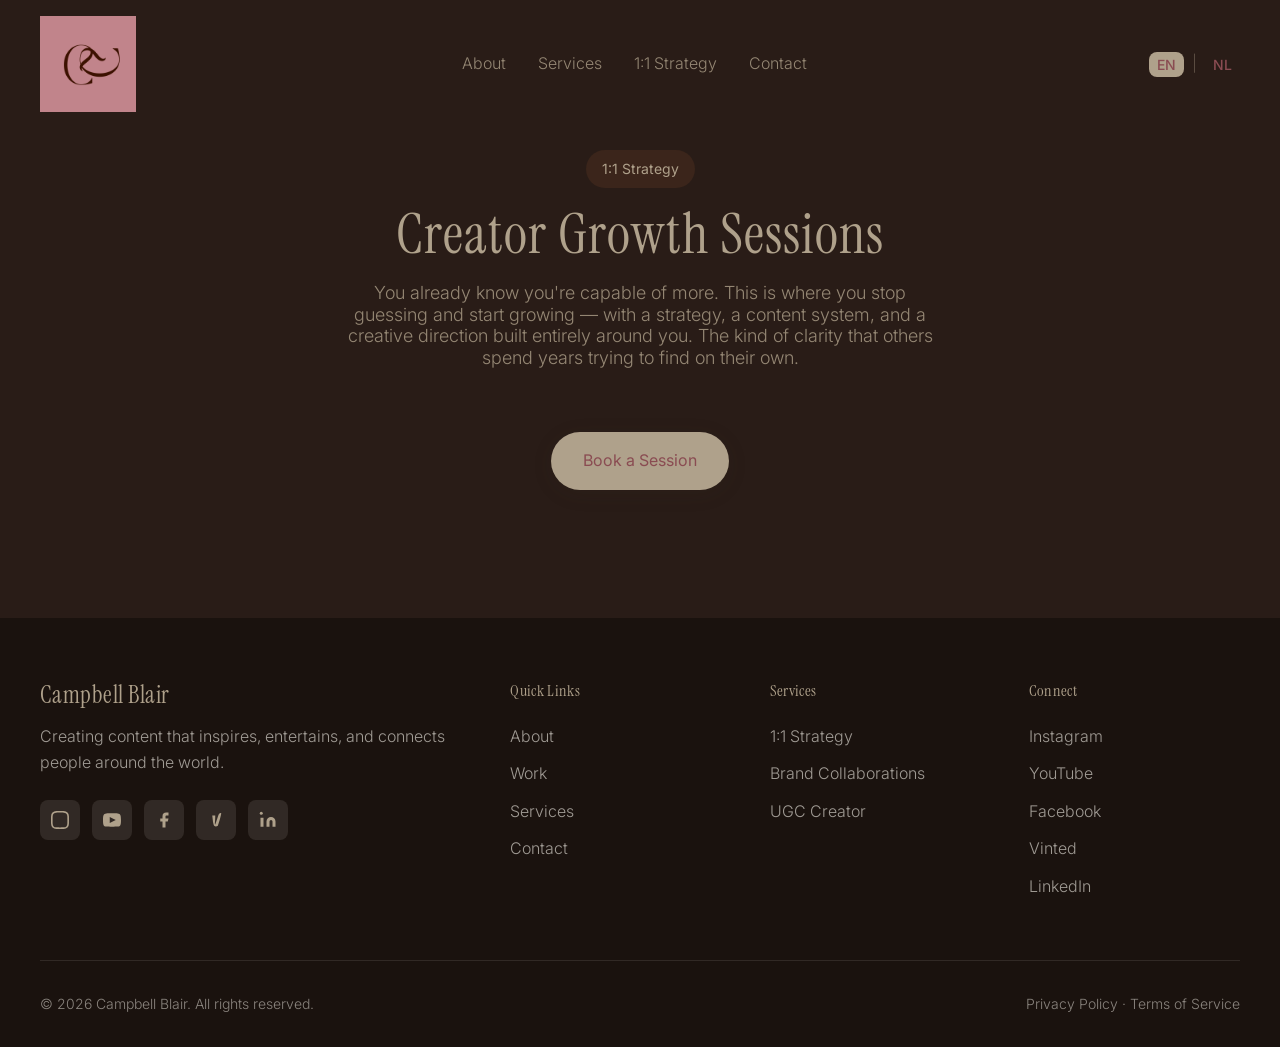
<file: coaching.html>
<!DOCTYPE html>
<html lang="en">

<head>
    <meta charset="UTF-8">
    <meta name="viewport" content="width=device-width, initial-scale=1.0">
    <title>1:1 Strategy | Campbell Blair</title>

    <link
        href="https://fonts.googleapis.com/css2?family=Anton&family=Noto+Serif:wdth,wght@62.5..100,100..900&family=Pinyon+Script&family=Playfair+Display:wght@400;500;600;700&family=Source+Sans+Pro:wght@300;400;600&display=swap"
        rel="stylesheet">

    <!-- External Stylesheet -->
    <link rel="stylesheet" href="styles.css">
</head>

<body>
    <div class="loader">
        <div class="loader-spinner"></div>
    </div>

    <nav class="nav scrolled">
        <div class="nav-container">
            <a href="index.html" class="nav-logo">
                <img src="images/logo.png" alt="Campbell Blair Logo">
            </a>
            <ul class="nav-links">
                <li><a href="index.html#about" data-translate="nav-about">About</a></li>
                <li><a href="index.html#services" data-translate="nav-services">Services</a></li>
                <li><a href="coaching.html" data-translate="nav-coaching">1:1 Strategy</a></li>
                <li><a href="index.html#contact" data-translate="nav-contact">Contact</a></li>
            </ul>
            <div class="lang-switch">
                <button class="lang-btn active" data-lang="en">EN</button>
                <span class="lang-divider">|</span>
                <button class="lang-btn" data-lang="nl">NL</button>
            </div>
            <button class="nav-toggle" aria-label="Toggle navigation">
                <span></span><span></span><span></span>
            </button>
        </div>
    </nav>

    <section class="section" style="padding-top: 150px; min-height: 60vh;">
        <div class="container" style="text-align: center; max-width: 800px; margin: 0 auto;">
            <span class="section-tag">1:1 Strategy</span>
            <h1 class="section-title">Creator Growth Sessions</h1>
            <p class="section-subtitle" style="margin-bottom: 2rem;">You already know you're capable of more. This is where you stop guessing and start growing — with a strategy, a content system, and a creative direction built entirely around you. The kind of clarity that others spend years trying to find on their own.</p>
            
            <a href="index.html#contact" class="btn btn-primary" style="margin-top: 2rem;">Book a Session</a>
        </div>
    </section>

    <footer class="footer">
        <div class="footer-content">
            <div class="footer-brand">
                <h3>Campbell Blair</h3>
                <p data-translate="footer-tagline">Creating content that inspires, entertains, and connects people
                    around the world.</p>
                <div class="footer-social">
                    <a href="https://www.instagram.com/campbellblairr/?hl=en" aria-label="Instagram"
                        target="_blank"><svg width="18" height="18" viewBox="0 0 24 24" fill="currentColor">
                            <path
                                d="M12 2.163c3.204 0 3.584.012 4.85.07 3.252.148 4.771 1.691 4.919 4.919.058 1.265.069 1.645.069 4.849 0 3.205-.012 3.584-.069 4.849-.149 3.225-1.664 4.771-4.919 4.919-1.266.058-1.644.07-4.85.07-3.204 0-3.584-.012-4.849-.07-3.26-.149-4.771-1.699-4.919-4.92-.058-1.265-.07-1.644-.07-4.849 0-3.204.013-3.583.07-4.849.149-3.227 1.664-4.771 4.919-4.919 1.266-.057 1.645-.069 4.849-.069zm0-2.163c-3.259 0-3.667.014-4.947.072-4.358.2-6.78 2.618-6.98 6.98-.059 1.281-.073 1.689-.073 4.948 0 3.259.014 3.668.072 4.948.2 4.358 2.618 6.78 6.98 6.98 1.281.058 1.689.072 4.948.072 3.259 0 3.668-.014 4.948-.072 4.354-.2 6.782-2.618 6.979-6.98.059-1.28.073-1.689.073-4.948 0-3.259-.014-3.667-.072-4.947-.196-4.354-2.617-6.78-6.979-6.98-1.281-.059-1.69-.073-4.949-.073z" />
                        </svg></a>
                    <a href="https://www.youtube.com/campbellblair" aria-label="YouTube" target="_blank"><svg width="18"
                            height="18" viewBox="0 0 24 24" fill="currentColor">
                            <path
                                d="M19.615 3.184c-3.604-.246-11.631-.245-15.23 0-3.897.266-4.356 2.62-4.385 8.816.029 6.185.484 8.549 4.385 8.816 3.6.245 11.626.246 15.23 0 3.897-.266 4.356-2.62 4.385-8.816-.029-6.185-.484-8.549-4.385-8.816zm-10.615 12.816v-8l8 3.993-8 4.007z" />
                        </svg></a>
                    <a href="https://www.facebook.com/CampbellBlairr/" aria-label="Facebook" target="_blank"><svg
                            width="18" height="18" viewBox="0 0 24 24" fill="currentColor">
                            <path d="M18 2h-3a5 5 0 0 0-5 5v3H7v4h3v8h4v-8h3l1-4h-4V7a1 1 0 0 1 1-1h3z" />
                        </svg></a>
                    <a href="https://www.vinted.nl/member/39168919-campbellblair" aria-label="Vinted"
                        target="_blank"><svg width="18" height="18" viewBox="0 0 24 24" fill="currentColor">
                            <path
                                d="M11 6c0 7.5-1 12 0 12 2-5 4-12.5 5-14 1-1.5 2.5-1.5 3-1-0.5 4-4 16-4.5 16.5-1 1-3.5 1.5-4.5 0.5-1-1-1.5-3-2-5.5L7 6" />
                        </svg></a>
                    <a href="https://www.linkedin.com/in/campbell-blair-769430388/" aria-label="LinkedIn"
                        target="_blank"><svg width="18" height="18" viewBox="0 0 24 24" fill="currentColor">
                            <path
                                d="M16 8a6 6 0 0 1 6 6v7h-4v-7a2 2 0 0 0-2-2 2 2 0 0 0-2 2v7h-4v-7a6 6 0 0 1 6-6zM2 9h4v12H2z" />
                            <circle cx="3" cy="3" r="2" />
                        </svg></a>
                </div>
            </div>
            <div class="footer-column">
                <h4 data-translate="footer-links">Quick Links</h4>
                <ul>
                    <li><a href="index.html#about">About</a></li>
                    <li><a href="portfolio.html">Work</a></li>
                    <li><a href="index.html#services">Services</a></li>
                    <li><a href="index.html#contact">Contact</a></li>
                </ul>
            </div>
            <div class="footer-column">
                <h4 data-translate="footer-services">Services</h4>
                <ul>
                    <li><a href="coaching.html">1:1 Strategy</a></li>
                    <li><a href="index.html#services">Brand Collaborations</a></li>
                    <li><a href="index.html#services">UGC Creator</a></li>
                </ul>
            </div>
            <div class="footer-column">
                <h4 data-translate="footer-connect">Connect</h4>
                <ul>
                    <li><a href="https://www.instagram.com/campbellblairr/?hl=en" target="_blank">Instagram</a></li>
                    <li><a href="https://www.youtube.com/campbellblair" target="_blank">YouTube</a></li>
                    <li><a href="https://www.facebook.com/CampbellBlairr/" target="_blank">Facebook</a></li>
                    <li><a href="https://www.vinted.nl/member/39168919-campbellblair" target="_blank">Vinted</a></li>
                    <li><a href="https://www.linkedin.com/in/campbell-blair-769430388/" target="_blank">LinkedIn</a>
                    </li>
                </ul>
            </div>
        </div>
        <div class="footer-bottom">
            <p data-translate="footer-copyright">&copy; 2026 Campbell Blair. All rights reserved.</p>
            <p><a href="#" data-translate="footer-privacy">Privacy Policy</a> · <a href="#"
                    data-translate="footer-terms">Terms of Service</a></p>
        </div>
    </footer>

    <!-- External JavaScript -->
    <script src="script.js?v=2"></script>
</body>

</html>
</file>
<file: styles.css>
@import url('./src/styles/fonts.css');

/* 
============================================
CAMPBELL BLAIR - CONTENT CREATOR
============================================
CSS Variables for easy customization
Fonts: Instrument Serif (headings), Inter (body)
*/

:root {
    /* Primary Colors */
    --color-primary: #291C17;
    /* Base Color */
    --color-secondary: #AFA18B;
    /* Detail Color */
    --color-accent: #AFA18B;
    /* Detail Color */

    /* Gradient Colors */
    --gradient-start: #3B2F1E;
    --gradient-mid: #C39467;
    --gradient-end: #D4763C;

    /* Background Colors */
    --bg-main: #291C17;
    /* Base Color */
    --bg-secondary: #33241d;
    /* Slightly lighter variation */
    --bg-dark: #1a120e;
    /* Deeper variation */
    --bg-card: #33241d;

    /* Text Colors */
    --text-primary: #AFA18B;
    /* Detail Color */
    --text-secondary: rgba(175, 161, 139, 0.8);
    /* Muted detail color */
    --text-light: #AFA18B;
    /* Detail Color */

    /* Fonts - Instrument Serif for headlines, Inter for body */
    --font-heading: 'Instrument Serif', serif;
    --font-body: 'Inter', sans-serif;
    --font-script: 'Pinyon Script', cursive;

    /* Font Sizes */
    --fs-hero: clamp(2.5rem, 8vw, 5rem);
    --fs-h1: clamp(2rem, 5vw, 3.5rem);
    --fs-h2: clamp(1.5rem, 3vw, 2rem);
    --fs-h3: clamp(1.125rem, 2vw, 1.5rem);
    --fs-body: 1rem;
    --fs-small: 0.875rem;

    /* Spacing */
    --spacing-section: clamp(4rem, 10vw, 8rem);

    /* Border Radius */
    --radius-small: 8px;
    --radius-medium: 16px;
    --radius-large: 24px;
    --radius-full: 9999px;

    /* Shadows */
    --shadow-sm: 0 2px 8px rgba(59, 47, 30, 0.08);
    --shadow-md: 0 4px 20px rgba(59, 47, 30, 0.12);
    --shadow-lg: 0 8px 40px rgba(59, 47, 30, 0.16);
    --shadow-glow: 0 0 40px rgba(212, 118, 60, 0.3);

    /* Transitions */
    --transition-fast: 0.2s;
    --transition-normal: 0.3s;
    --transition-slow: 0.5s;
    --animation-duration: 0.6s;
}

/* ============================================
   BASE STYLES & RESET
   ============================================ */
*,
*::before,
*::after {
    margin: 0;
    padding: 0;
    box-sizing: border-box;
}

html {
    scroll-behavior: smooth;
}

body {
    font-family: var(--font-body);
    font-weight: 300;
    font-size: var(--fs-body);
    color: var(--text-primary);
    background: var(--bg-main);
    line-height: 1.6;
    overflow-x: hidden;
}

img {
    max-width: 100%;
    height: auto;
    display: block;
}

a {
    text-decoration: none;
    color: inherit;
    transition: color var(--transition-fast);
}

button {
    font-family: inherit;
    cursor: pointer;
    border: none;
    outline: none;
}

/* ============================================
   LOADER
   ============================================ */
.loader {
    position: fixed;
    inset: 0;
    background: var(--bg-main);
    display: flex;
    justify-content: center;
    align-items: center;
    z-index: 9999;
    transition: opacity 0.5s, visibility 0.5s;
}

.loader.hidden {
    opacity: 0;
    visibility: hidden;
}

.loader-spinner {
    width: 50px;
    height: 50px;
    border: 3px solid var(--bg-secondary);
    border-top-color: var(--color-accent);
    border-radius: 50%;
    animation: spin 1s linear infinite;
}

@keyframes spin {
    to {
        transform: rotate(360deg);
    }
}

/* ============================================
   NAVIGATION
   ============================================ */
.nav {
    position: fixed;
    top: 0;
    left: 0;
    right: 0;
    z-index: 1000;
    padding: 1rem 2rem;
    transition: background var(--transition-normal), box-shadow var(--transition-normal);
}

.nav.scrolled {
    background: rgba(249, 245, 237, 0.85);
    backdrop-filter: blur(15px) saturate(180%);
    -webkit-backdrop-filter: blur(15px) saturate(180%);
    box-shadow: 0 4px 30px rgba(0, 0, 0, 0.05);
    border-bottom: 1px solid rgba(59, 47, 30, 0.05);
}

.nav-container {
    max-width: 1200px;
    margin: 0 auto;
    display: flex;
    justify-content: space-between;
    align-items: center;
}

.nav-logo {
    display: flex;
    align-items: center;
}

.nav-logo img {
    height: 96px;
    width: auto;
    object-fit: contain;
}

.nav-links {
    display: flex;
    gap: 2rem;
    list-style: none;
}

.nav-links a {
    font-weight: 300;
    color: var(--text-secondary);
    position: relative;
    padding: 0.5rem 0;
}

.nav-links a::after {
    content: '';
    position: absolute;
    bottom: 0;
    left: 0;
    width: 0;
    height: 2px;
    background: var(--color-accent);
    transition: width var(--transition-normal);
}

.nav-links a:hover {
    color: var(--text-primary);
}

.nav-links a:hover::after {
    width: 100%;
}

.nav-toggle {
    display: none;
    flex-direction: column;
    gap: 5px;
    background: none;
    padding: 0.5rem;
}

.nav-toggle span {
    width: 25px;
    height: 2px;
    background: var(--text-primary);
    transition: var(--transition-normal);
}

/* Language Switcher */
.lang-switch {
    display: flex;
    align-items: center;
    gap: 0.5rem;
    margin-left: 1rem;
}

.lang-btn {
    background: none;
    color: #8A4C52;
    font-size: 0.875rem;
    font-weight: 500;
    padding: 0.25rem 0.5rem;
    border-radius: var(--radius-small);
    transition: all var(--transition-fast);
}

.lang-btn:hover {
    color: var(--text-primary);
}

.lang-btn.active {
    color: #8A4C52;
    background: var(--color-accent);
}

.lang-divider {
    color: var(--text-secondary);
    opacity: 0.5;
}

/* ============================================
   HERO SECTION
   ============================================ */
.hero {
    min-height: 100vh;
    display: flex;
    align-items: center;
    justify-content: center;
    position: relative;
    overflow: hidden;
    padding: 2rem;
}

.hero-bg {
    position: absolute;
    inset: 0;
    background: var(--bg-main);
}

@keyframes gradientShift {

    0%,
    100% {
        background-position: 0% 50%;
    }

    50% {
        background-position: 100% 50%;
    }
}



.hero-container {
    position: relative;
    z-index: 2;
    width: 100%;
    padding-top: 80px;
}

.hero-grid {
    display: grid;
    grid-template-columns: 1.2fr 0.8fr;
    align-items: center;
    gap: 6rem;
    min-height: calc(100vh - 80px);
    padding-bottom: 4rem;
}

.hero-text-col {
    text-align: left;
    max-width: 100%;
    margin: 0;
}

.hero-title {
    font-family: var(--font-heading);
    font-size: clamp(2rem, 4vw, 3.2rem);
    font-weight: 400;
    color: var(--text-light);
    margin-bottom: 2rem;
    opacity: 0;
    animation: fadeInUp 1s ease forwards;
    text-transform: none;
    letter-spacing: 0.02em;
    line-height: 1.1;
    /* font-variation-settings removed */
}

.hero-intro {
    font-family: var(--font-heading);
    font-size: 1.5rem;
    color: var(--color-accent);
    margin-bottom: 1.5rem;
    letter-spacing: 0.1em;
    opacity: 0;
    animation: fadeInUp 1s ease forwards;
    /* font-variation-settings removed */
}

.hero-description {
    max-width: 800px;
    margin: 0 0 3rem 0;
    font-size: 1.15rem;
    color: rgba(175, 161, 139, 0.9);
    line-height: 1.8;
    opacity: 0;
    animation: fadeInUp 1s ease 0.4s forwards;
}

.hero-subtitle {
    font-family: var(--font-heading);
    font-weight: 300;
    font-size: clamp(1.2rem, 2.5vw, 1.6rem);
    color: var(--text-light);
    margin-bottom: 2rem;
    opacity: 0;
    animation: fadeInUp 1s ease 0.2s forwards;
    line-height: 1.4;
    /* font-variation-settings removed */
}

.hero-buttons {
    display: flex;
    gap: 1.5rem;
    justify-content: flex-start;
    flex-wrap: wrap;
    opacity: 0;
    animation: fadeInUp 1s ease 0.6s forwards;
}

.hero-image-col {
    opacity: 0;
    animation: fadeIn 1.5s ease 0.3s forwards;
}

.hero-video-single-wrap {
    position: relative;
    border-radius: var(--radius-large);
    overflow: hidden;
    width: 100%;
    max-width: 380px;
    height: clamp(400px, 60vh, 600px);
    aspect-ratio: 9 / 16;
    box-shadow: var(--shadow-2xl);
    margin: 0 0 0 auto;
    transition: transform 0.5s cubic-bezier(0.25, 1, 0.5, 1), box-shadow 0.5s ease;
}

.hero-video-single-wrap:hover {
    transform: translateY(-8px) scale(1.02);
    box-shadow: 0 20px 40px rgba(0, 0, 0, 0.4);
}

.hero-video-single {
    width: 100%;
    height: 100%;
    object-fit: cover;
    transition: filter 0.5s ease;
}

.hero-video-single-wrap:hover .hero-video-single {
    filter: brightness(1.05) contrast(1.05);
}

@keyframes fadeIn {
    from { opacity: 0; }
    to { opacity: 1; }
}

@media (max-width: 768px) {
    .hero-grid {
        grid-template-columns: 1fr;
        gap: 3rem;
        text-align: center;
        padding-bottom: 4rem;
    }

    .hero-text-col {
        text-align: center;
    }

    .hero-buttons {
        justify-content: center;
    }

    .hero-description {
        margin: 0 auto 3rem auto;
    }

    .hero-title {
        white-space: normal;
    }

    .hero-video-single-wrap {
        margin: 0 auto;
    }
}

@keyframes fadeInUp {
    from {
        opacity: 0;
        transform: translateY(30px);
    }

    to {
        opacity: 1;
        transform: translateY(0);
    }
}

/* ============================================
   BUTTONS
   ============================================ */
.btn {
    display: inline-flex;
    align-items: center;
    gap: 0.5rem;
    padding: 1rem 2rem;
    font-size: 1rem;
    font-weight: 400;
    border-radius: var(--radius-full);
    transition: all var(--transition-normal);
}

.btn-primary {
    background: var(--color-accent);
    color: #8A4C52;
    box-shadow: var(--shadow-md);
}

.btn-primary:hover {
    transform: translateY(-3px);
    box-shadow: var(--shadow-lg);
    background: #c86830;
}

.btn-secondary {
    background: transparent;
    color: var(--text-light);
    border: 2px solid rgba(249, 245, 237, 0.5);
}

.btn-secondary:hover {
    background: rgba(249, 245, 237, 0.1);
    border-color: var(--text-light);
    transform: translateY(-3px);
}

.btn-accent {
    background: var(--color-accent);
    color: var(--color-primary);
    box-shadow: var(--shadow-md);
}

.btn-accent:hover {
    transform: translateY(-3px);
    box-shadow: var(--shadow-glow);
}

/* Scroll Indicator */
.scroll-indicator {
    position: absolute;
    bottom: 2rem;
    left: 50%;
    transform: translateX(-50%);
    opacity: 0;
    animation: fadeInUp 1s ease 0.8s forwards;
}

.scroll-indicator a {
    display: flex;
    flex-direction: column;
    align-items: center;
    gap: 0.5rem;
    color: rgba(249, 245, 237, 0.7);
    font-size: 0.875rem;
}

.scroll-arrow {
    width: 24px;
    height: 24px;
    border-right: 2px solid currentColor;
    border-bottom: 2px solid currentColor;
    transform: rotate(45deg);
    animation: bounce 2s infinite;
}

@keyframes bounce {

    0%,
    20%,
    50%,
    80%,
    100% {
        transform: translateY(0) rotate(45deg);
    }

    40% {
        transform: translateY(8px) rotate(45deg);
    }

    60% {
        transform: translateY(4px) rotate(45deg);
    }
}

/* ============================================
   SECTIONS - General
   ============================================ */
.section {
    padding: var(--spacing-section) 2rem;
}

.section-alt {
    background: var(--bg-secondary);
}

.section-dark {
    background: #6e2e34;
    /* Dark burgundy */
    color: var(--text-light);
}

.container {
    max-width: 1200px;
    margin: 0 auto;
}

.section-header {
    text-align: center;
    margin-bottom: 4rem;
}

.section-tag {
    display: inline-block;
    padding: 0.5rem 1rem;
    background: rgba(212, 118, 60, 0.1);
    color: var(--color-accent);
    font-size: var(--fs-small);
    font-weight: 400;
    border-radius: var(--radius-full);
    margin-bottom: 1rem;
}

.section-dark .section-tag {
    background: rgba(249, 245, 237, 0.1);
    color: var(--text-light);
}

.section-title {
    font-family: var(--font-heading);
    font-size: var(--fs-h1);
    font-weight: 300;
    margin-bottom: 1rem;
    text-transform: none;
    letter-spacing: 0.02em;
    /* font-variation-settings removed */
}

h1,
h2,
h3,
h4 {
    font-family: var(--font-heading);
    text-transform: none;
    font-weight: 300;
    /* font-variation-settings removed */
    letter-spacing: 0.02em;
    line-height: 1.1;
}

.section-subtitle {
    font-family: var(--font-body);
    font-weight: 300;
    font-size: 1.125rem;
    color: var(--text-secondary);
    max-width: 600px;
    margin: 0 auto;
    line-height: 1.2;
}

.section-dark .section-subtitle {
    color: rgba(249, 245, 237, 0.7);
}

/* ============================================
   REVEAL ANIMATIONS
   ============================================ */
.reveal {
    opacity: 0;
    transform: translateY(60px);
    transition: opacity 1.2s cubic-bezier(0.33, 1, 0.68, 1), transform 1.2s cubic-bezier(0.33, 1, 0.68, 1);
}

.reveal.active {
    opacity: 1;
    transform: translateY(0);
}

.reveal-left {
    opacity: 0;
    transform: translateX(-60px);
    transition: opacity 1.2s cubic-bezier(0.33, 1, 0.68, 1), transform 1.2s cubic-bezier(0.33, 1, 0.68, 1);
}

.reveal-left.active {
    opacity: 1;
    transform: translateX(0);
}

.reveal-right {
    opacity: 0;
    transform: translateX(60px);
    transition: opacity 1.2s cubic-bezier(0.33, 1, 0.68, 1), transform 1.2s cubic-bezier(0.33, 1, 0.68, 1);
}

.reveal-right.active {
    opacity: 1;
    transform: translateX(0);
}

/* ============================================
   ABOUT SECTION
   ============================================ */
.about-grid {
    display: grid;
    grid-template-columns: 1fr 1.5fr;
    gap: 4rem;
    align-items: center;
}

.about-image {
    position: relative;
}

.about-image-wrapper {
    position: relative;
    border-radius: var(--radius-large);
    overflow: hidden;
}

.about-image-wrapper::before {
    content: '';
    position: absolute;
    inset: 0;
    border-radius: var(--radius-large);
    padding: 4px;
    background: linear-gradient(135deg, var(--color-accent), var(--color-secondary));
    -webkit-mask: linear-gradient(#fff 0 0) content-box, linear-gradient(#fff 0 0);
    mask: linear-gradient(#fff 0 0) content-box, linear-gradient(#fff 0 0);
    -webkit-mask-composite: xor;
    mask-composite: exclude;
}

.about-image img {
    width: 100%;
    aspect-ratio: 1;
    object-fit: cover;
    border-radius: var(--radius-large);
}

.about-decoration {
    position: absolute;
    width: 100px;
    height: 100px;
    border-radius: var(--radius-medium);
    background: linear-gradient(135deg, var(--color-accent), var(--color-secondary));
    opacity: 0.2;
    z-index: -1;
}

.about-decoration-1 {
    top: -20px;
    right: -20px;
    animation: pulse 3s ease-in-out infinite;
}

.about-decoration-2 {
    bottom: -20px;
    left: -20px;
    animation: pulse 3s ease-in-out infinite 1.5s;
}

@keyframes pulse {

    0%,
    100% {
        transform: scale(1);
        opacity: 0.2;
    }

    50% {
        transform: scale(1.1);
        opacity: 0.3;
    }
}

.about-content h2 {
    font-family: var(--font-heading);
    font-size: var(--fs-h1);
    font-weight: 400;
    margin-bottom: 1.5rem;
    text-transform: none;
    letter-spacing: 0.02em;
    /* font-variation-settings removed */
}

.about-subtitle {
    font-family: var(--font-heading);
    font-size: 1.5rem;
    font-weight: 300;
    /* font-variation-settings removed */
    color: var(--color-accent);
    margin-bottom: 2.5rem;
    line-height: 1.4;
}

.about-text-content p {
    font-family: var(--font-body);
    font-weight: 300;
    color: var(--text-secondary);
    margin-bottom: 1rem;
    line-height: 1.4;
    text-transform: none;
    letter-spacing: normal;
    font-size: 1.05rem;
}

.about-quote-simple {
    margin: 2rem 0 1rem;
    text-align: left;
    color: var(--text-primary);
    text-transform: none;
    letter-spacing: 0.02em;
}

.about-quote-simple .script-font {
    font-family: 'Slight', var(--font-script);
    font-size: 1.8rem;
    color: var(--color-accent);
    text-transform: none;
    display: inline-block;
}

.about-list {
    list-style: none;
    margin: 1rem 0 2rem;
    padding: 0;
}

.about-list li {
    font-family: var(--font-body);
    font-weight: 300;
    text-transform: none;
    letter-spacing: normal;
    margin-bottom: 0.75rem;
    padding-left: 2rem;
    position: relative;
    line-height: 1.5;
    font-size: 1rem;
    color: var(--text-secondary);
}

.about-list li::before {
    content: '→';
    position: absolute;
    left: 0;
    color: var(--color-accent);
    font-weight: 700;
}

.text-highlight {
    color: var(--color-accent) !important;
    font-weight: 600 !important;
}

.list-intro {
    font-weight: 600 !important;
    color: var(--color-accent) !important;
    margin-bottom: 1.5rem !important;
}

.about-stats {
    display: flex;
    gap: 2rem;
    margin: 2rem 0;
}

.stat {
    text-align: center;
}

.stat-number {
    font-family: var(--font-heading);
    font-size: 2.5rem;
    font-weight: 500;
    color: var(--color-accent);
}

.stat-label {
    font-size: var(--fs-small);
    font-weight: 300;
    color: var(--text-secondary);
}

/* Social Links */
.social-links-wrapper {
    display: flex;
    justify-content: center;
    gap: 1rem;
    margin-top: 2rem;
}

.social-link {
    width: 44px;
    height: 44px;
    display: flex;
    align-items: center;
    justify-content: center;
    border-radius: var(--radius-medium);
    background: var(--bg-secondary);
    color: var(--text-secondary);
    font-size: 1.1rem;
    transition: all var(--transition-normal);
}

.social-link:hover {
    background: var(--color-accent);
    color: var(--text-light);
    transform: translateY(-5px) scale(1.1);
}

/* ============================================
   SHOWCASE SECTION
   ============================================ */
.showcase-grid {
    display: grid;
    grid-template-columns: repeat(auto-fit, minmax(300px, 1fr));
    gap: 1.5rem;
}

.showcase-item {
    position: relative;
    border-radius: var(--radius-medium);
    overflow: hidden;
    aspect-ratio: 16/10;
    cursor: pointer;
}

.showcase-item img,
.showcase-item video {
    width: 100%;
    height: 100%;
    object-fit: cover;
    transition: transform var(--transition-slow);
}

.showcase-item:hover img,
.showcase-item:hover video {
    transform: scale(1.1);
}

.showcase-overlay {
    display: none;
}

.showcase-item:hover .showcase-overlay {
    opacity: 1;
}

.showcase-category {
    font-size: var(--fs-small);
    color: var(--color-accent);
    font-weight: 400;
    margin-bottom: 0.5rem;
    transform: translateY(20px);
    transition: transform var(--transition-normal);
}

.showcase-title {
    font-family: var(--font-heading);
    font-size: var(--fs-h3);
    font-weight: 500;
    color: var(--text-light);
    transform: translateY(20px);
    transition: transform var(--transition-normal) 0.1s;
}

.showcase-item:hover .showcase-category,
.showcase-item:hover .showcase-title {
    transform: translateY(0);
}

.showcase-play {
    position: absolute;
    top: 50%;
    left: 50%;
    transform: translate(-50%, -50%) scale(0);
    width: 60px;
    height: 60px;
    background: rgba(249, 245, 237, 0.9);
    border-radius: 50%;
    display: flex;
    align-items: center;
    justify-content: center;
    transition: transform var(--transition-normal);
}

.showcase-play::before {
    content: '';
    width: 0;
    height: 0;
    border-left: 18px solid var(--color-accent);
    border-top: 10px solid transparent;
    border-bottom: 10px solid transparent;
    margin-left: 4px;
}

.showcase-item:hover .showcase-play {
    transform: translate(-50%, -50%) scale(1);
}

.showcase-more {
    text-align: center;
    margin-top: 3rem;
}

/* ============================================
   SERVICES SECTION
   ============================================ */
.services-grid {
    display: grid;
    grid-template-columns: repeat(auto-fit, minmax(280px, 1fr));
    gap: 2rem;
}

.service-card {
    background: rgba(249, 245, 237, 0.05);
    border: 1px solid rgba(249, 245, 237, 0.1);
    border-radius: var(--radius-large);
    padding: 2.5rem;
    text-align: center;
    transition: all var(--transition-normal);
    position: relative;
    overflow: hidden;
}

.service-card::before {
    content: '';
    position: absolute;
    inset: 0;
    background: linear-gradient(135deg, rgba(180, 108, 114, 0.2), rgba(110, 46, 52, 0.2));
    opacity: 0;
    transition: opacity var(--transition-normal);
}

.service-card:hover {
    transform: translateY(-10px);
    border-color: rgba(249, 245, 237, 0.2);
    box-shadow: var(--shadow-glow);
}

.service-card:hover::before {
    opacity: 1;
}

.service-btn {
    margin-top: 2rem;
    padding: 0.8rem 1.5rem;
    font-size: 0.9rem;
    position: relative;
    z-index: 1;
}

.service-icon {
    width: 80px;
    height: 80px;
    margin: 0 auto 1.5rem;
    background: #b46c72;
    border-radius: var(--radius-medium);
    display: flex;
    align-items: center;
    justify-content: center;
    font-size: 2rem;
    position: relative;
    z-index: 1;
    box-shadow: 0 4px 15px rgba(180, 108, 114, 0.3);
}

.service-title {
    font-family: var(--font-heading);
    font-size: var(--fs-h3);
    font-weight: 400;
    margin-bottom: 1rem;
    position: relative;
    z-index: 1;
    /* font-variation-settings removed */
}

.service-description {
    font-weight: 300;
    color: rgba(249, 245, 237, 0.7);
    line-height: 1.7;
    position: relative;
    z-index: 1;
    margin-bottom: 0;
}

/* ============================================
   CONTACT SECTION
   ============================================ */
.contact-wrapper {
    display: grid;
    grid-template-columns: 1fr 1fr;
    gap: 4rem;
    align-items: center;
}

.contact-info h2 {
    font-family: var(--font-heading);
    font-size: var(--fs-h1);
    font-weight: 500;
    margin-bottom: 1.5rem;
}

.contact-info p {
    font-weight: 300;
    color: var(--text-secondary);
    margin-bottom: 2rem;
    font-size: 1.125rem;
}

.contact-links {
    display: flex;
    flex-direction: column;
    gap: 1rem;
}

.contact-link {
    display: flex;
    align-items: center;
    gap: 1rem;
    padding: 1rem;
    background: var(--bg-secondary);
    border-radius: var(--radius-medium);
    transition: all var(--transition-normal);
}

.contact-link:hover {
    background: rgba(212, 118, 60, 0.1);
    transform: translateX(10px);
}

.contact-link-icon {
    width: 48px;
    height: 48px;
    background: var(--color-accent);
    border-radius: var(--radius-small);
    display: flex;
    align-items: center;
    justify-content: center;
    color: var(--text-light);
}

.contact-link-label {
    font-size: var(--fs-small);
    font-weight: 300;
    color: var(--text-secondary);
}

.contact-link-value {
    font-weight: 500;
    color: var(--text-primary);
}

/* Contact Form */
.contact-form {
    background: var(--bg-card);
    padding: 2.5rem;
    border-radius: var(--radius-large);
    box-shadow: var(--shadow-lg);
}

.form-group {
    margin-bottom: 1.5rem;
}

.form-group label {
    display: block;
    font-weight: 400;
    margin-bottom: 0.5rem;
    color: var(--text-primary);
}

.form-group input,
.form-group textarea {
    width: 100%;
    padding: 1rem;
    border: 2px solid var(--bg-secondary);
    border-radius: var(--radius-small);
    font-family: inherit;
    font-size: 1rem;
    font-weight: 300;
    transition: border-color var(--transition-fast), box-shadow var(--transition-fast);
}

.form-group input:focus,
.form-group textarea:focus {
    outline: none;
    border-color: var(--color-accent);
    box-shadow: 0 0 0 4px rgba(212, 118, 60, 0.1);
}

.form-group textarea {
    min-height: 120px;
    resize: vertical;
}

.btn-submit {
    width: 100%;
    padding: 1rem 2rem;
    background: var(--color-accent);
    color: var(--text-light);
    font-size: 1rem;
    font-weight: 500;
    border-radius: var(--radius-medium);
    transition: all var(--transition-normal);
}

.btn-submit:hover {
    transform: translateY(-3px);
    box-shadow: var(--shadow-glow);
    background: #c86830;
}

/* ============================================
   FOOTER
   ============================================ */
.footer {
    background: var(--bg-dark);
    color: var(--text-light);
    padding: 4rem 2rem 2rem;
}

.footer-content {
    max-width: 1200px;
    margin: 0 auto;
    display: grid;
    grid-template-columns: 2fr 1fr 1fr 1fr;
    gap: 3rem;
}

.footer-brand h3 {
    font-family: var(--font-heading);
    font-size: 1.5rem;
    font-weight: 500;
    color: var(--color-accent);
    margin-bottom: 1rem;
}

.footer-brand p {
    font-weight: 300;
    color: rgba(249, 245, 237, 0.6);
    margin-bottom: 1.5rem;
}

.footer-social {
    display: flex;
    gap: 0.75rem;
}

.footer-social a {
    width: 40px;
    height: 40px;
    display: flex;
    align-items: center;
    justify-content: center;
    background: rgba(249, 245, 237, 0.1);
    border-radius: var(--radius-small);
    color: var(--text-light);
    transition: all var(--transition-normal);
}

.footer-social a:hover {
    background: var(--color-accent);
    transform: translateY(-3px);
}

.footer-column h4 {
    font-family: var(--font-heading);
    font-size: 1rem;
    font-weight: 500;
    margin-bottom: 1.5rem;
}

.footer-column ul {
    list-style: none;
}

.footer-column li {
    margin-bottom: 0.75rem;
}

.footer-column a {
    font-weight: 300;
    color: rgba(249, 245, 237, 0.6);
    transition: color var(--transition-fast);
}

.footer-column a:hover {
    color: var(--text-light);
}

.footer-bottom {
    max-width: 1200px;
    margin: 3rem auto 0;
    padding-top: 2rem;
    border-top: 1px solid rgba(249, 245, 237, 0.1);
    display: flex;
    justify-content: space-between;
    align-items: center;
    color: rgba(249, 245, 237, 0.5);
    font-size: var(--fs-small);
    font-weight: 300;
}

.footer-bottom a {
    color: rgba(249, 245, 237, 0.5);
}

.footer-bottom a:hover {
    color: var(--text-light);
}

/* ============================================
   INFINITE MARQUEE
   ============================================ */
.marquee {
    padding: 3rem 0;
    background: #ffffff;
    /* Use white to perfectly blend logo backgrounds */
    border-top: 1px solid rgba(0, 0, 0, 0.05);
    border-bottom: 1px solid rgba(0, 0, 0, 0.05);
    overflow: hidden;
    white-space: nowrap;
    position: relative;
}

.marquee-content {
    display: flex;
    width: max-content;
    animation: marquee 60s linear infinite;
    will-change: transform;
}

.marquee-item {
    font-family: var(--font-heading);
    font-size: clamp(2rem, 5vw, 4rem);
    color: var(--text-primary);
    opacity: 0.1;
    margin: 0 4rem;
    text-transform: none;
    letter-spacing: -1px;
    font-weight: 300;
}

.marquee-logo {
    height: clamp(30px, 6vw, 60px);
    width: auto;
    margin: 0 4rem;
    opacity: 0.4;
    filter: grayscale(1) contrast(1.2);
    transition: all var(--transition-normal);
    object-fit: contain;
    flex-shrink: 0;
}

.marquee-logo:hover {
    opacity: 1;
    filter: grayscale(0) brightness(1);
}

@keyframes marquee {
    from {
        transform: translateX(0);
    }

    to {
        transform: translateX(-50%);
    }
}

.about-stats {
    display: flex;
    gap: 4rem;
    margin: 3rem 0;
}

.stat-number {
    font-family: var(--font-heading);
    font-size: clamp(2rem, 5vw, 3.5rem);
    color: var(--color-accent);
    line-height: 1;
}

.stat-label {
    display: block;
    font-size: 0.875rem;
    color: var(--text-secondary);
    margin-top: 0.5rem;
    text-transform: lowercase;
    letter-spacing: 1px;
}

/* ============================================
   RESPONSIVE DESIGN
   ============================================ */
/* ============================================
   RESPONSIVE DESIGN - REMASTERED
   ============================================ */
@media (max-width: 1024px) {
    .about-grid {
        grid-template-columns: 1fr;
        gap: 4rem;
        text-align: center;
    }

    .about-image {
        max-width: 450px;
        margin: 0 auto;
    }

    .about-stats {
        justify-content: center;
    }

    .contact-wrapper {
        grid-template-columns: 1fr;
        gap: 3rem;
    }

    .footer-content {
        grid-template-columns: 1fr 1fr;
    }
}

@media (max-width: 768px) {
    .nav {
        padding: 0.75rem 1.5rem;
    }

    .nav-logo img {
        height: 70px;
    }

    .nav-links {
        position: fixed;
        top: 0;
        right: -100%;
        width: 100%;
        height: 100vh;
        background: rgba(249, 245, 237, 0.98);
        backdrop-filter: blur(20px);
        -webkit-backdrop-filter: blur(20px);
        flex-direction: column;
        justify-content: center;
        align-items: center;
        gap: 2.5rem;
        transition: all 0.5s cubic-bezier(0.77, 0.2, 0.05, 1.0);
        z-index: 1000;
    }

    .nav.scrolled {
        padding: 0.75rem 0;
        background: #ffc8cb;
        /* Pink background */
        box-shadow: var(--shadow-small);
    }

    .nav-links.active {
        right: 0;
    }

    .nav-links a {
        font-size: 1.5rem;
        font-family: var(--font-heading);
    }

    .nav-toggle {
        display: flex;
        z-index: 1001;
        width: 30px;
        height: 30px;
        justify-content: center;
        align-items: center;
    }

    .nav-toggle span {
        width: 28px;
        height: 2px;
        background: var(--text-primary);
        margin: 3px 0;
        transition: 0.4s;
    }

    .nav-toggle.active span:nth-child(1) {
        transform: rotate(45deg) translate(6px, 6px);
    }

    .nav-toggle.active span:nth-child(2) {
        opacity: 0;
    }

    .nav-toggle.active span:nth-child(3) {
        transform: rotate(-45deg) translate(5px, -5px);
    }

    /* Hero adjustments */
    .hero-title {
        font-size: 4.5rem;
        line-height: 1;
        margin-bottom: 0.5rem;
    }

    .hero-subtitle {
        font-size: 1rem;
        padding: 0 1rem;
    }

    .hero-buttons {
        gap: 1.5rem;
    }

    .btn {
        width: 100%;
        justify-content: center;
    }

    /* Section spacing */
    .section {
        padding: 5rem 1.5rem;
    }

    .section-header {
        margin-bottom: 3rem;
    }

    /* Showcase */
    .showcase-grid {
        grid-template-columns: repeat(auto-fit, minmax(280px, 1fr));
        gap: 2rem;
    }

    .showcase-overlay {
        opacity: 1;
        background: linear-gradient(to top, rgba(59, 47, 30, 0.8) 0%, transparent 60%);
    }

    .showcase-category,
    .showcase-title {
        transform: translateY(0);
    }

    /* Stats */
    .about-stats {
        display: grid;
        grid-template-columns: 1fr 1fr;
        gap: 2rem;
    }

    /* Footer */
    .footer-content {
        grid-template-columns: 1fr;
        text-align: center;
        gap: 3rem;
    }

    .footer-social {
        justify-content: center;
    }

    .footer-bottom {
        flex-direction: column;
        gap: 1.5rem;
    }
}

@media (max-width: 480px) {
    .hero-title {
        font-size: 2.75rem;
    }

    .about-stats {
        grid-template-columns: 1fr;
    }

    .contact-form {
        padding: 1.5rem;
    }

    .stat-number {
        font-size: 2.5rem;
    }

    .nav-logo img {
        height: 60px;
    }
}
</file>
